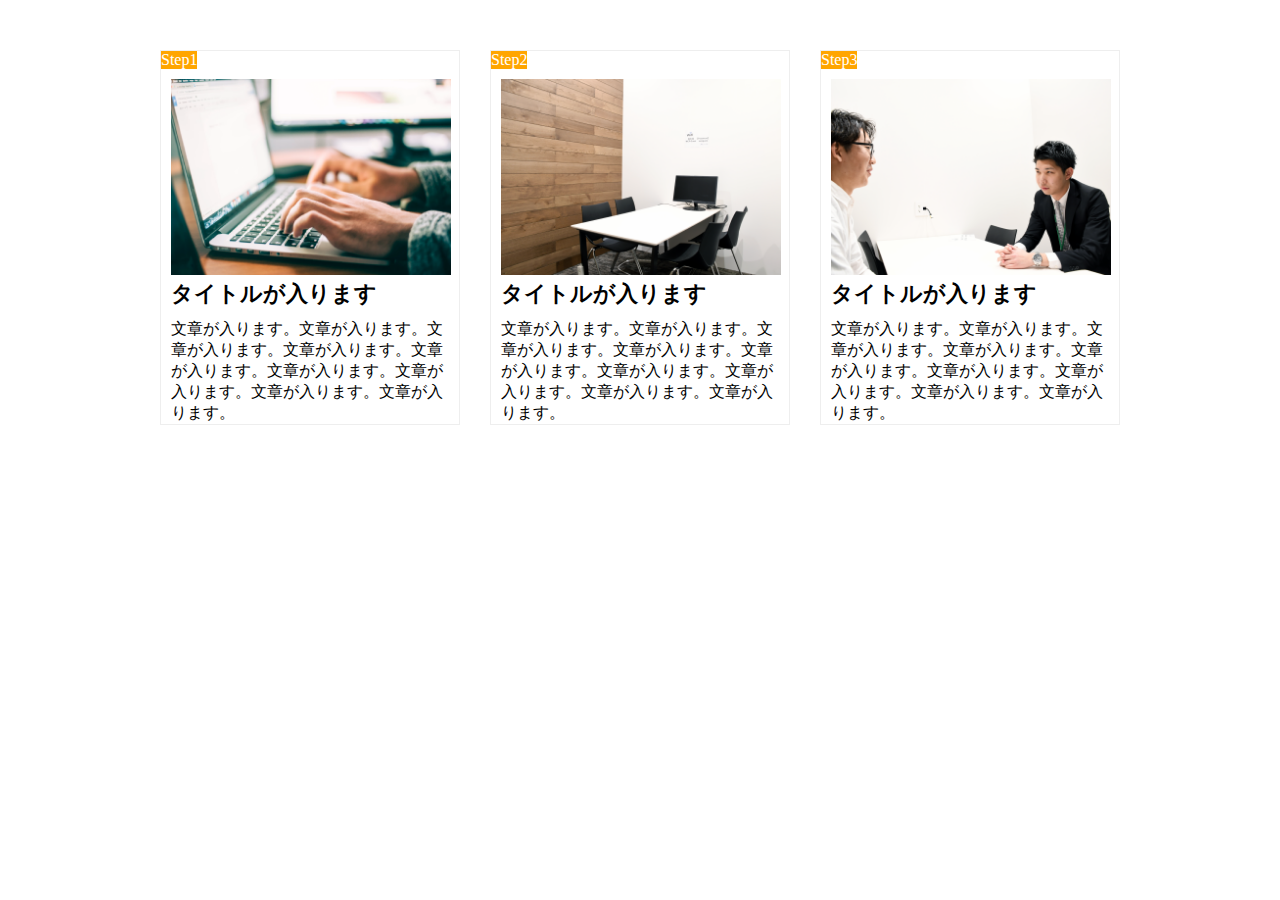
<file: 10章課題問題/chapter9_exercise.html>
<!DOCTYPE html>
<html>
<head>
	<title>演習問題9</title>
	<meta charset="utf-8">
	<meta name="viewport" content="width=device-width,initial-scale=1.0">
	<link rel="stylesheet" href="chapter9_exercise.css">
</head>
<body>
	<main class="main clearfix">
		<div class="box">
			<div class="stepbox">Step1</div>
			<img src="chapter9_exercise_img/flow01.png">
			<h1>タイトルが入ります</h1>
			<p>文章が入ります。文章が入ります。文章が入ります。文章が入ります。文章が入ります。文章が入ります。文章が入ります。文章が入ります。文章が入ります。</p>
		</div>

		<div class="box">
			<div class="stepbox">Step2</div>
			<img src="chapter9_exercise_img/flow02.png">
			<h1>タイトルが入ります</h1>
			<p>文章が入ります。文章が入ります。文章が入ります。文章が入ります。文章が入ります。文章が入ります。文章が入ります。文章が入ります。文章が入ります。</p>
		</div>

		<div class="box">
			<div class="stepbox">Step3</div>
			<img src="chapter9_exercise_img/flow03.png">
			<h1>タイトルが入ります</h1>
			<p>文章が入ります。文章が入ります。文章が入ります。文章が入ります。文章が入ります。文章が入ります。文章が入ります。文章が入ります。文章が入ります。</p>
		</div>
	</main>
</body>
</html>
</file>
<file: 10章課題問題/chapter9_exercise.css>
*{
	margin: 0;
	padding: 0;
	box-sizing: border-box;
}

main{
	margin: 50px auto;
	width: 960px;
}

.clearfix::after{
	content: "";
	display: block;
	clear: both;
}

.box{
	border: 1px solid #eee;
	width: 300px;
	float: left;
}

.box:nth-child(-n+2){
	margin-right: 30px;
}

img{
	width: 280px;
	position: relative;
	top: 10px;
	left: 10px;
}

h1{
	padding: 10px 0;
	font-size: 22px;
}

h1, p{
	padding-left: 10px;
	padding-right: 10px;
}

.stepbox{
	color: #fff;
	background-color: #ffa500;
	display: inline-block;
}

@media screen and (max-width: 768px){
	main {
		width: 90%;
	}

	.box{
		width: 100%;
		float: none;
	}

	.box:nth-child(-n+2){
		margin-right: 0;
	}

	.box:nth-last-child(-n+2){
		margin-top: 20px;
	}

	img{
		width: 90%;
		position: relative;
		top: 10px;
		left: 10px;
	}
}
</file>
